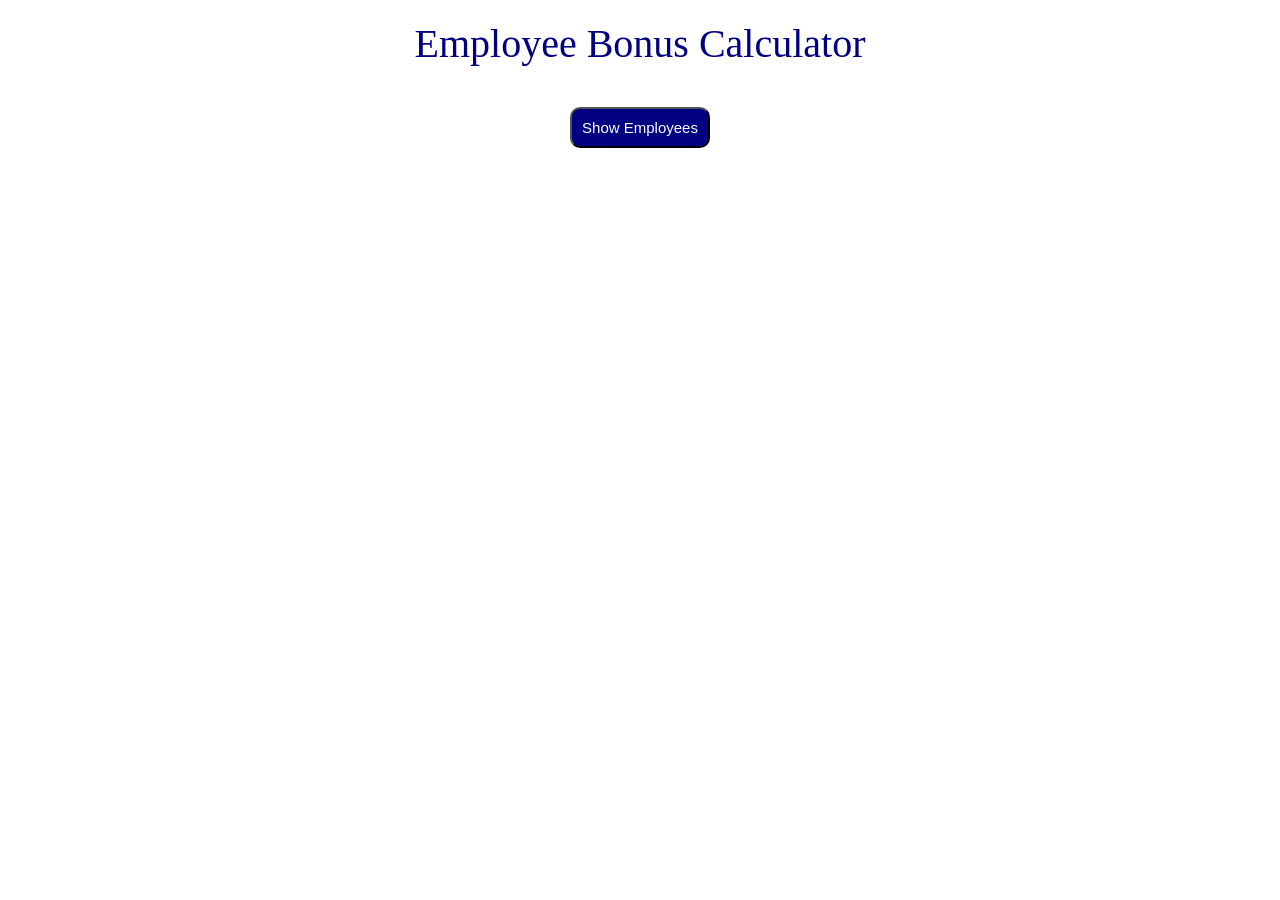
<file: Employee Bonus Calculator/index.html>
<!DOCTYPE html>
<html lang="en">

<head>
    <meta charset="UTF-8">
    <meta name="viewport" content="width=device-width, initial-scale=1.0">
    <title>Document</title>
    <link rel="stylesheet" href="./style.css">
</head>

<body>
    <div class="title">Employee Bonus Calculator</div>
    <div class="heading hide">All Employees</div>
    <div class="all-emp hide"></div>
    <button id="emp"> Show Employees </button>
    <script src="./script.js"></script>
</body>

</html>
</file>
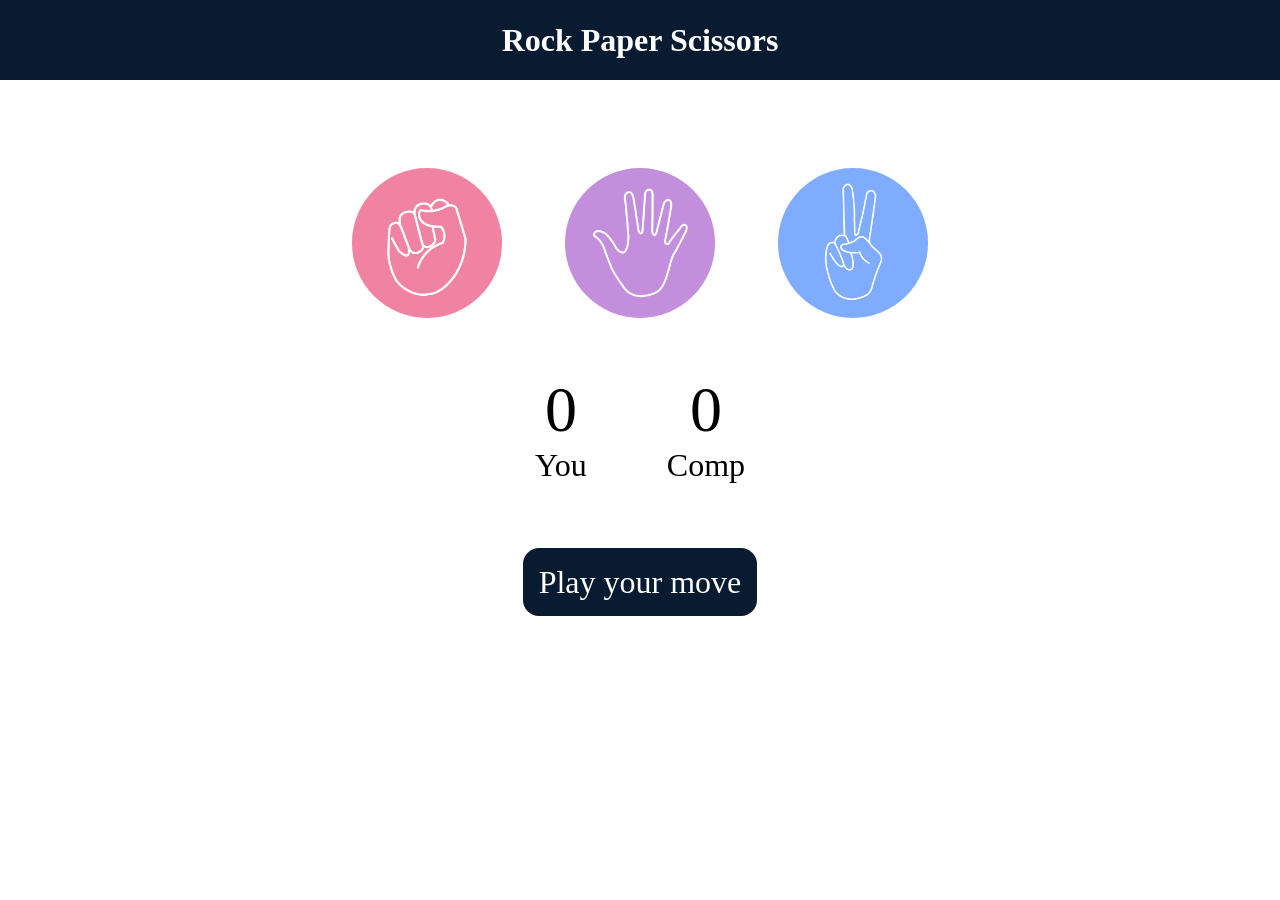
<file: Rock Paper Scissor/index.html>
<!DOCTYPE html>
<html lang="en">

<head>
    <meta charset="UTF-8" />
    <meta name="viewport" content="width=device-width, initial-scale=1.0" />
    <title>Rock Paper Scissors Game</title>
    <link rel="stylesheet" href="style.css" />
</head>

<body>
    <h1>Rock Paper Scissors</h1>
    <div class="choices">
        <div class="choice" id="rock">
            <img src="./images/rock.png" />
        </div>
        <div class="choice" id="paper">
            <img src="./images/paper.png" />
        </div>
        <div class="choice" id="scissors">
            <img src="./images/scissors.png" />
        </div>
    </div>

    <div class="score-board">
        <div class="score">
            <p id="user-score">0</p>
            <p>You</p>
        </div>
        <div class="score">
            <p id="comp-score">0</p>
            <p>Comp</p>
        </div>
    </div>

    <div class="msg-container">
        <p id="msg">Play your move</p>
    </div>
    <script src="script.js"></script>
</body>

</html>
</file>
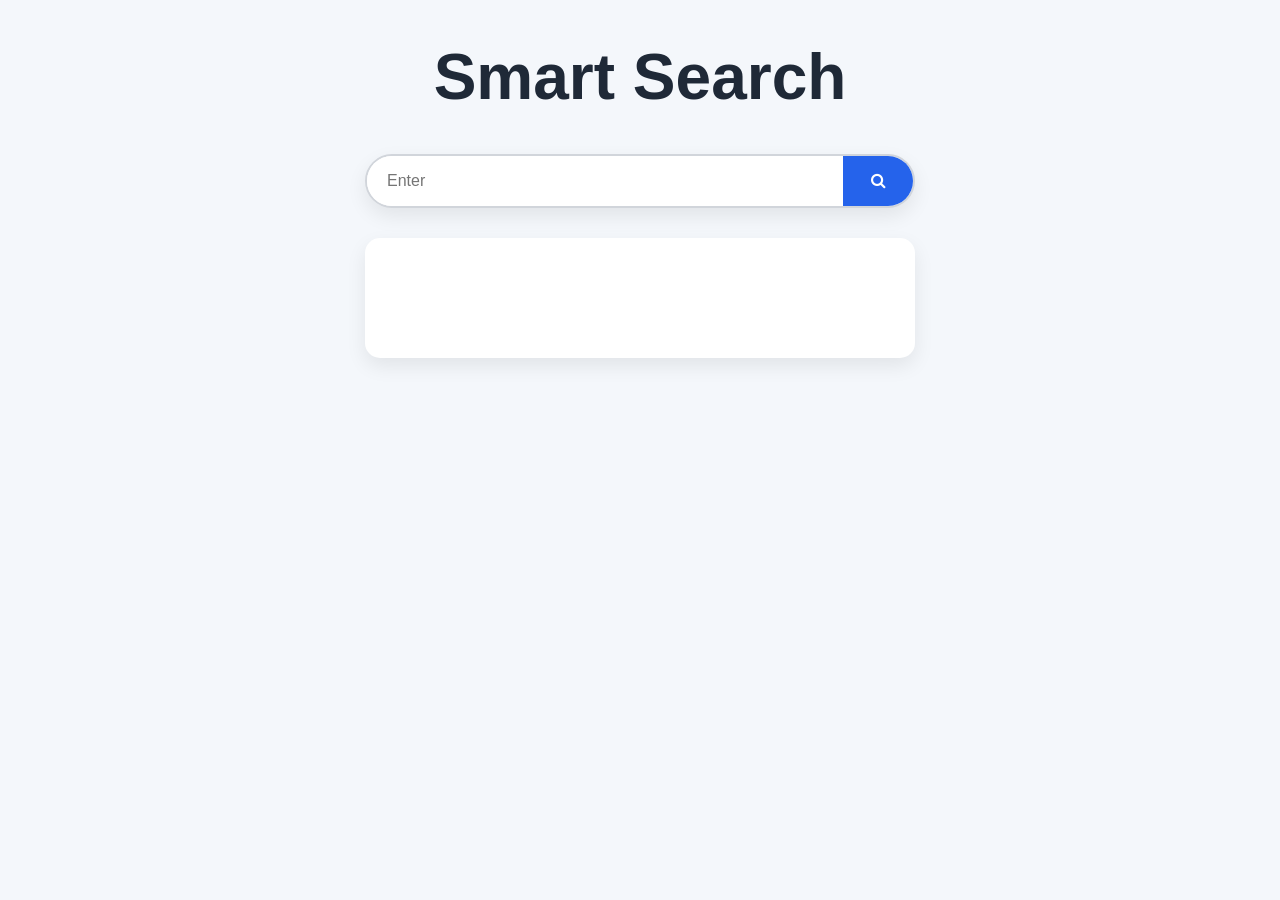
<file: Smart Search and Logger/index.html>
<!DOCTYPE html>
<html lang="en">

<head>
    <meta charset="UTF-8">
    <meta name="viewport" content="width=device-width, initial-scale=1.0">
    <title>Document</title>
    <link rel="stylesheet" href="./style.css">
    <link rel="stylesheet" href="https://cdnjs.cloudflare.com/ajax/libs/font-awesome/4.7.0/css/font-awesome.min.css">
</head>

<body>
    <h1 class="heading">Smart Search</h1>
    <div class="input">
        <input type="text" placeholder="Enter" id="input">
        <button id="btn"><i class="fa fa-search"></i></button>
    </div>
    <div class="result"></div>
    <script src="./script.js"></script>
</body>

</html>
</file>
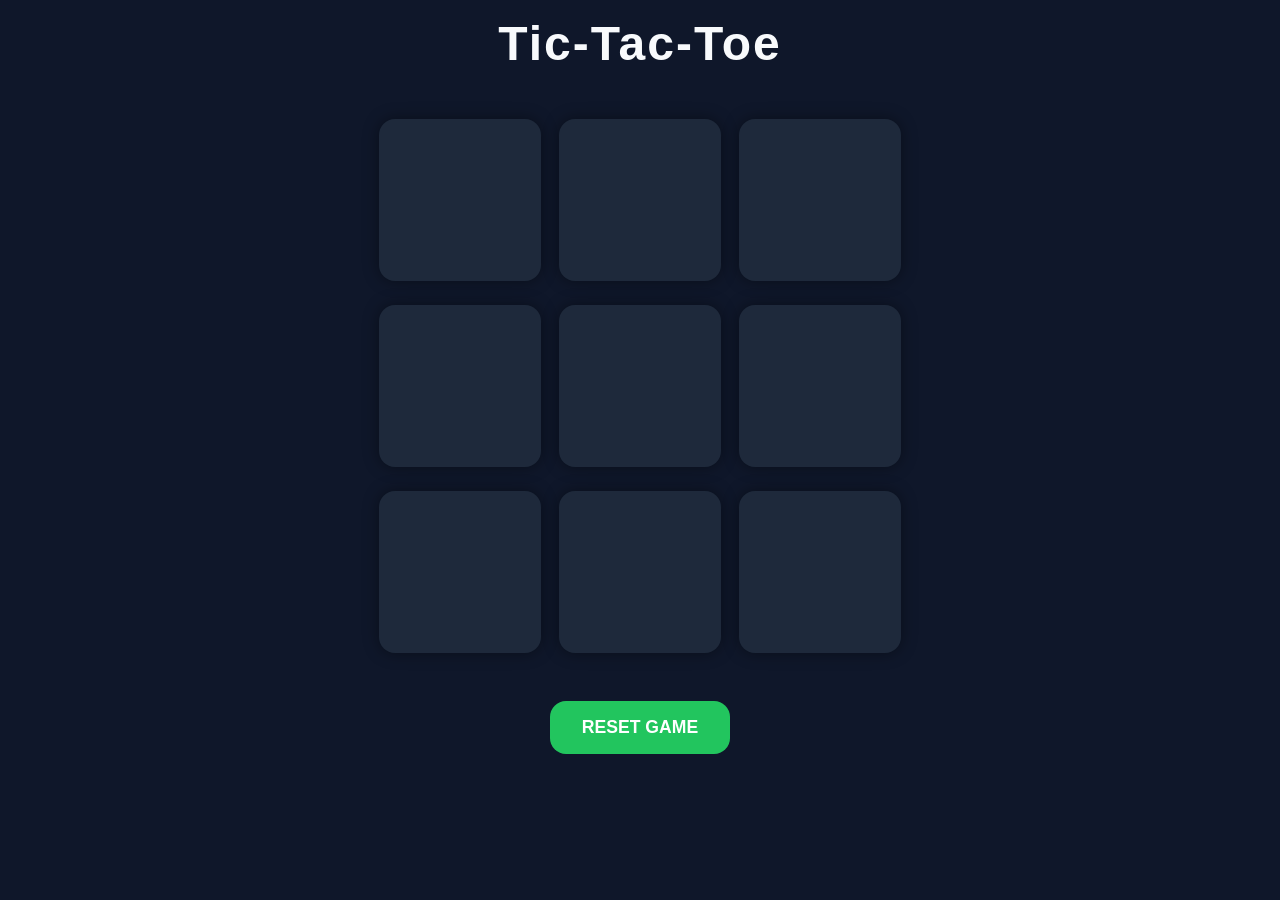
<file: Tic Tac Toe/index.html>
<!DOCTYPE html>
<html lang="en">

<head>
    <meta charset="UTF-8">
    <meta name="viewport" content="width=device-width, initial-scale=1.0">
    <title>Tic-Tac-Toe</title>
    <link rel="stylesheet" href="./style.css" class="rel">
</head>

<body>
    <div class="msg-container hide">
        <button id="close">X</button>
        <p id="msg">Winner</p>
        <button id="new-btn">New Game</button>
    </div>
    <main>
        <h1>Tic-Tac-Toe</h1>
        <div class="container">
            <div class="game">
                <button class="box"></button>
                <button class="box"></button>
                <button class="box"></button>
                <button class="box"></button>
                <button class="box"></button>
                <button class="box"></button>
                <button class="box"></button>
                <button class="box"></button>
                <button class="box"></button>
            </div>
        </div>
        <button id="reset">RESET GAME</button>
    </main>
    <script src="./script.js"></script>
</body>

</html>
</file>
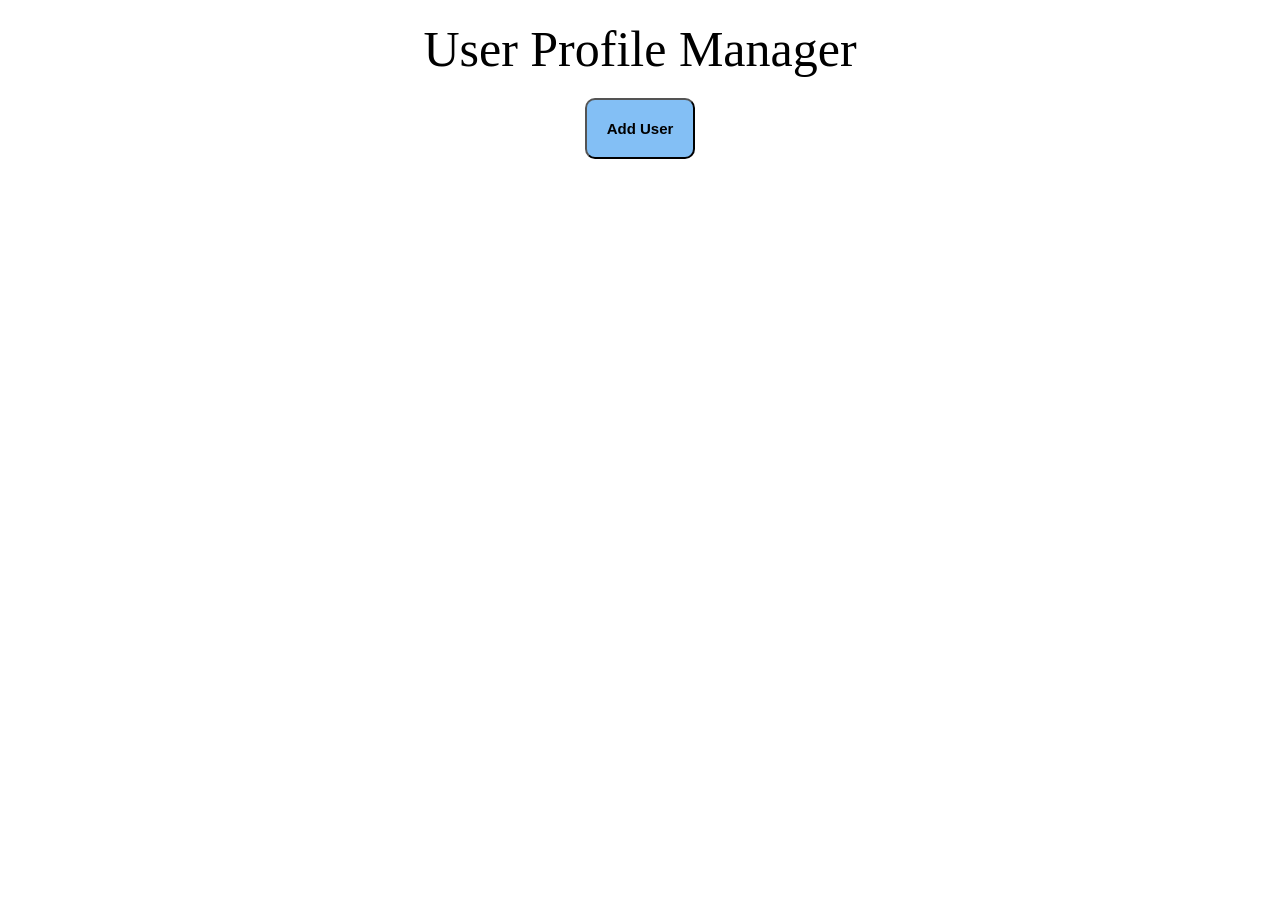
<file: User Profile Manager/index.html>
<!DOCTYPE html>
<html lang="en">

<head>
    <meta charset="UTF-8">
    <meta name="viewport" content="width=device-width, initial-scale=1.0">
    <title>Document</title>
    <link rel="stylesheet" href="./style.css">
</head>

<body>
    <div class="heading">User Profile Manager</div>
    <div class="button">
        <button class="btn" id="add">Add User</button>
        <button class="btn hide" id="show">Show Users</button>
        <button class="btn hide" id="clear">Clear Users</button>
    </div>
    <script src="./script.js"></script>
</body>

</html>
</file>
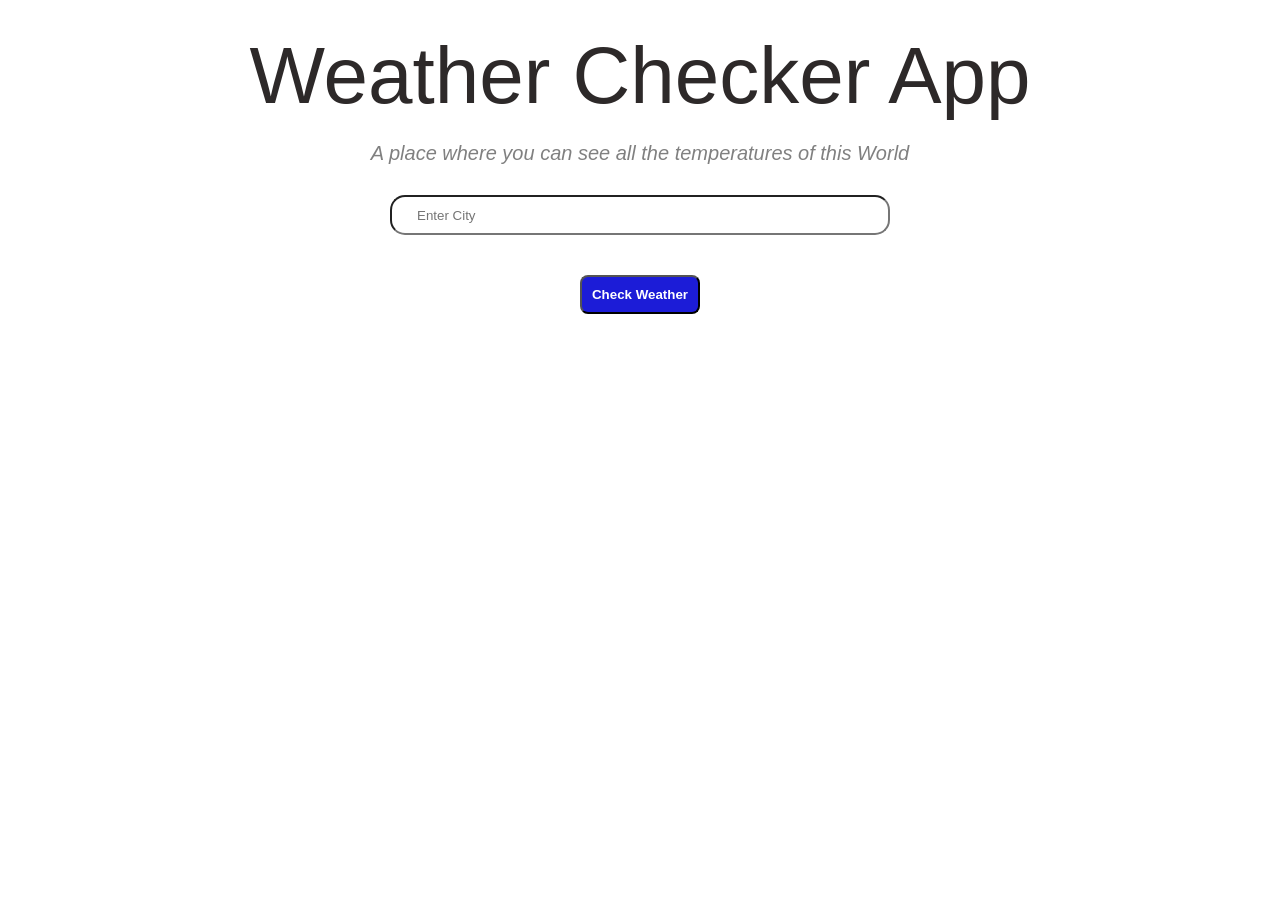
<file: Weather Checker App/index.html>
<!DOCTYPE html>
<html lang="en">

<head>
    <meta charset="UTF-8">
    <meta name="viewport" content="width=device-width, initial-scale=1.0">
    <link rel="stylesheet" href="./style.css">
    <title>Document</title>
</head>

<body>
    <header>
        <div class="heading">Weather Checker App</div>
        <p class="desc">A place where you can see all the temperatures of this World</p>
    </header>
    <main class="oper">
        <div class="input">
            <input type="text" placeholder="Enter City" id="input">
        </div>
        <div class="result hide"></div>
    </main>
    <footer>
        <button id="btn">Check Weather</button>
    </footer>
    <script src="./app.js"></script>
</body>

</html>
</file>
<file: Employee Bonus Calculator/style.css>
* {
    padding: 0;
    margin: 0;
    text-align: center;
}

.title {
    color: navy;
    font-size: 40px;
    text-align: center;
    margin: 20px 20px;
}

.heading {
    font-size: 40px;
    text-align: center;
    margin: 20px 20px;
}

.all-emp {
    display: flex;
    flex-wrap: wrap;
    justify-content: space-around;
}

.hide {
    display: none;
}

.emp {
    list-style: none;
    border: 1px solid black;
    border-radius: 10px;
    padding: 20px;
    margin: 10px;
    min-width: 200px;
}

.emp li {
    margin: 8px 0;
}

button {
    padding: 10px;
    border-radius: 10px;
    font-size: 15px;
    background-color: navy;
    color: white;
    margin: 20px;
}
</file>
<file: Rock Paper Scissor/style.css>
* {
    margin: 0;
    padding: 0;
    text-align: center;
}

h1 {
    background-color: #081b31;
    color: #fff;
    height: 5rem;
    line-height: 5rem;
}

.choice {
    height: 165px;
    width: 165px;
    border-radius: 50%;
    display: flex;
    justify-content: center;
    align-items: center;
}

.choice:hover {
    cursor: pointer;
    background-color: #081b31;
}

img {
    height: 150px;
    width: 150px;
    object-fit: cover;
    border-radius: 50%;
}

.choices {
    display: flex;
    justify-content: center;
    align-items: center;
    gap: 3rem;
    margin-top: 5rem;
}

.score-board {
    display: flex;
    justify-content: center;
    align-items: center;
    font-size: 2rem;
    margin-top: 3rem;
    gap: 5rem;
}

#user-score,
#comp-score {
    font-size: 4rem;
}

.msg-container {
    margin-top: 5rem;
}

#msg {
    background-color: #081b31;
    color: #fff;
    font-size: 2rem;
    display: inline;
    padding: 1rem;
    border-radius: 1rem;
}
</file>
<file: Smart Search and Logger/style.css>
* {
    margin: 0;
    padding: 0;
    box-sizing: border-box;
}

body {
    font-family: Arial, Helvetica, sans-serif;
    background: #f4f7fb;
    min-height: 100vh;
    display: flex;
    flex-direction: column;
    align-items: center;
    padding: 40px 20px;
}

.heading {
    font-size: clamp(2rem, 5vw, 4.5rem);
    margin-bottom: 40px;
    color: #1f2937;
}

.input {
    display: flex;
    width: 100%;
    max-width: 550px;
    border: 2px solid #d1d5db;
    border-radius: 50px;
    overflow: hidden;
    background: white;
    box-shadow: 0 8px 20px rgba(0, 0, 0, 0.08);
}

#input {
    flex: 1;
    border: none;
    outline: none;
    padding: 16px 20px;
    font-size: 1rem;
}

#btn {
    width: 70px;
    border: none;
    cursor: pointer;
    background: #2563eb;
    color: white;
    font-size: 1rem;
    transition: 0.3s;
}

#btn:hover {
    background: #1d4ed8;
}

.result {
    width: 100%;
    max-width: 550px;
    margin-top: 30px;
    padding: 20px;
    border-radius: 15px;
    background: white;
    box-shadow: 0 8px 20px rgba(0, 0, 0, 0.08);
    min-height: 120px;
    font-size: 1rem;
    text-align: left;
    line-height: 1.8;
}

.result p {
    padding: 8px 0;
    border-bottom: 1px solid #eee;
}

.result p:last-child {
    border-bottom: none;
}

@media (max-width: 600px) {

    .heading {
        margin-bottom: 25px;
    }

    #input {
        font-size: 0.95rem;
        padding: 14px 16px;
    }

    #btn {
        width: 60px;
    }
}
</file>
<file: Tic Tac Toe/style.css>
* {
    margin: 0;
    padding: 0;
    box-sizing: border-box;
}

body {
    background-color: #0F172A;
    text-align: center;
    font-family: Arial, Helvetica, sans-serif;
}

h1 {
    color: #F8FAFC;
    margin-top: 1rem;
    font-size: 3rem;
    letter-spacing: 2px;
}

.container {
    height: 70vh;
    display: flex;
    justify-content: center;
    align-items: center;
}

.game {
    height: 60vmin;
    width: 60vmin;
    display: flex;
    flex-wrap: wrap;
    justify-content: center;
    align-items: center;
    gap: 2vmin;
}

.box {
    height: 18vmin;
    width: 18vmin;
    border-radius: 1rem;
    border: none;
    background-color: #1E293B;
    color: #38BDF8;
    font-size: 8vmin;
    font-weight: bold;
    cursor: pointer;
    box-shadow: 0 0 1rem rgba(0, 0, 0, 0.4);
    transition: 0.2s ease;
}

.box:hover {
    background-color: #334155;
    transform: scale(1.03);
}

#reset,
#new-btn {
    padding: 1rem 2rem;
    font-size: 1.1rem;
    font-weight: bold;
    background-color: #22C55E;
    color: white;
    border-radius: 1rem;
    border: none;
    cursor: pointer;
    transition: 0.2s ease;
}

#reset:hover,
#new-btn:hover {
    background-color: #16A34A;
    transform: translateY(-2px);
}

#msg {
    color: #F8FAFC;
    font-size: 8vmin;
    font-weight: bold;
    margin-bottom: 1.5rem;
}

.msg-container {
    height: 100vh;
    width: 100%;
    position: fixed;
    top: 0;
    left: 0;
    display: flex;
    flex-direction: column;
    justify-content: center;
    align-items: center;
    gap: 2rem;
    background: rgba(15, 23, 42, 0.95);
    z-index: 100;
    position: fixed;
}

#close {
    position: absolute;
    top: 20px;
    right: 30px;
    background: transparent;
    border: none;
    color: #EF4444;
    font-size: 2.5rem;
    font-weight: bold;
    cursor: pointer;
    transition: 0.2s ease;
}

#close:hover {
    color: #DC2626;
    transform: scale(1.15);
}

.hide {
    display: none;
}
</file>
<file: User Profile Manager/style.css>
* {
    padding: 0;
    margin: 0;
    text-align: center;
    align-items: center;
}

.heading {
    margin: 20px;
    color: black;
    font-size: 50px;
}

.button {
    display: flex;
    flex-wrap: wrap;
    justify-content: center;
    gap: 2rem;
    margin: 20px;
}

.btn {
    background-color: rgb(131, 191, 245);
    padding: 20px;
    border-radius: 10px;
    font-size: 15px;
    font-weight: bold;
    cursor: pointer;
}

.hide {
    display: none;
}
</file>
<file: Weather Checker App/style.css>
* {
    margin: 0;
    padding: 0;
    box-sizing: border-box;
}

header {
    margin: 30px;
    font-family: 'Lucida Sans', 'Lucida Sans Regular', 'Lucida Grande', 'Lucida Sans Unicode', Geneva, Verdana, sans-serif;
    text-align: center;
    min-height: 3rem;
}

.heading {
    font-size: 5rem;
    font-weight: 200;
    color: rgb(45, 41, 41);
}

.desc {
    font-style: italic;
    font-size: 1.25rem;
    margin: 20px;
    color: grey;
}

.oper {
    align-items: center;
    display: grid;
    gap: 50px;
    text-align: center;
    max-height: 50vh;
}

#input {
    width: 100%;
    max-width: 500px;
    height: 2.5rem;
    border-radius: 15px;
    padding-left: 25px;
}

footer {
    text-align: center;
    margin: 40px;
}

#btn {
    padding: 10px;
    border-radius: 8px;
    background-color: rgb(28, 28, 215);
    font-weight: bold;
    color: white;
    cursor: pointer;
}

.result {
    width: 100%;
    max-width: 550px;
    margin: 30px auto;
    padding: 20px;
    min-height: 120px;
    border-radius: 12px;
    background: #f5f7fa;
    box-shadow: 0 4px 12px rgba(0, 0, 0, 0.1);
    font-size: 1.2rem;
    line-height: 2;
    text-align: left;
}

.result p {
    margin: 10px 0;
}

.error {
    color: crimson;
    font-weight: bold;
    text-align: center;
}

.success {
    color: #1d4ed8;
    font-weight: 500;
}

#btn:hover {
    background-color: rgb(76, 76, 232);
}

.hide {
    display: none;
}
</file>
